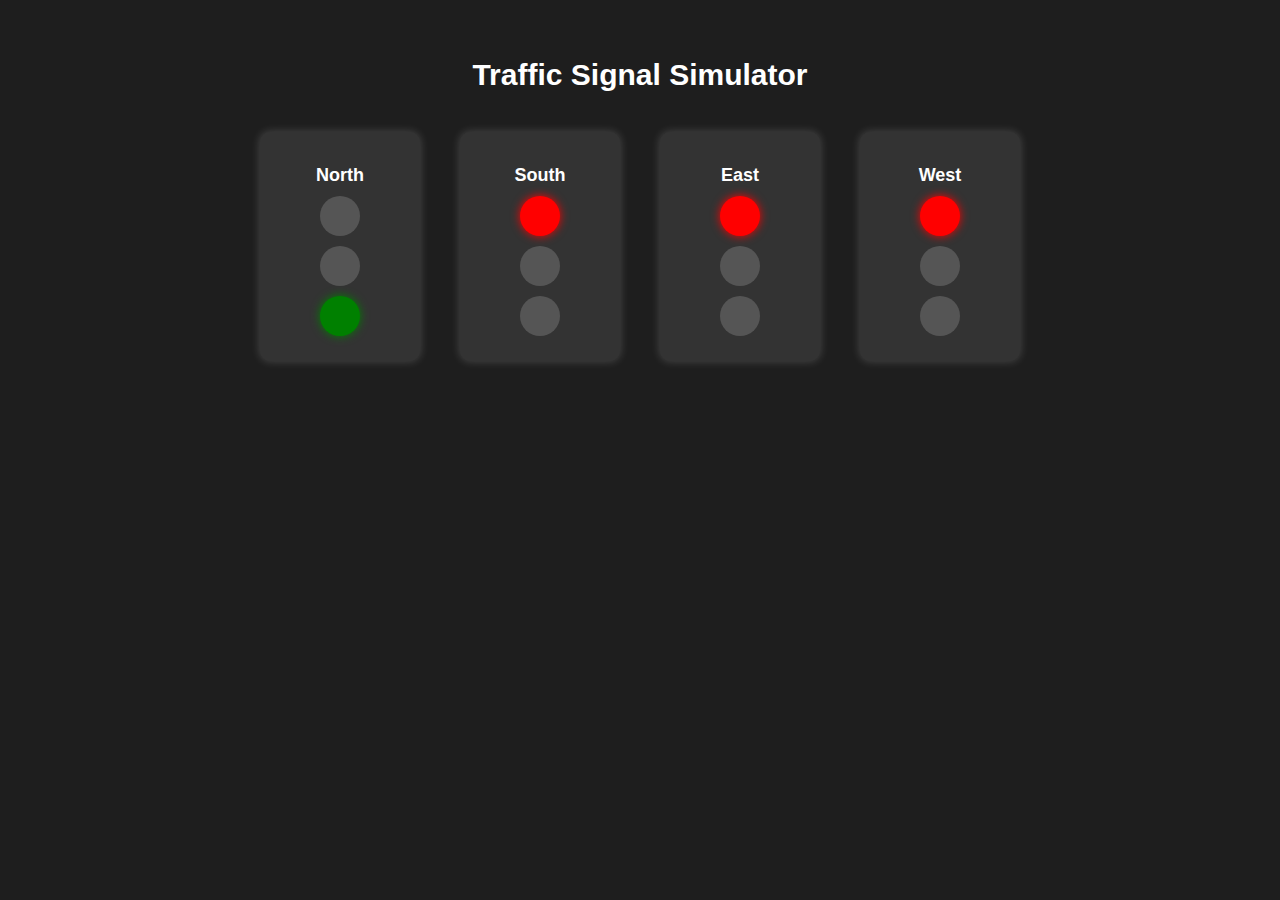
<file: project 8/index.html>
<!DOCTYPE html>
<html lang="en">

<head>
    <meta charset="UTF-8">
    <title>Traffic Signal Simulator</title>
    <link rel="stylesheet" href="style.css">
</head>

<body>

    <h1 class="heading">Traffic Signal Simulator</h1>

    <div class="traffic-container">
        <div class="signal" id="north">
            <p>North</p>
            <div class="light red"></div>
            <div class="light yellow"></div>
            <div class="light green"></div>
        </div>

        <div class="signal" id="south">
            <p>South</p>
            <div class="light red"></div>
            <div class="light yellow"></div>
            <div class="light green"></div>
        </div>

        <div class="signal" id="east">
            <p>East</p>
            <div class="light red"></div>
            <div class="light yellow"></div>
            <div class="light green"></div>
        </div>

        <div class="signal" id="west">
            <p>West</p>
            <div class="light red"></div>
            <div class="light yellow"></div>
            <div class="light green"></div>
        </div>
    </div>

    <script src="script.js"></script>
</body>

</html>
</file>
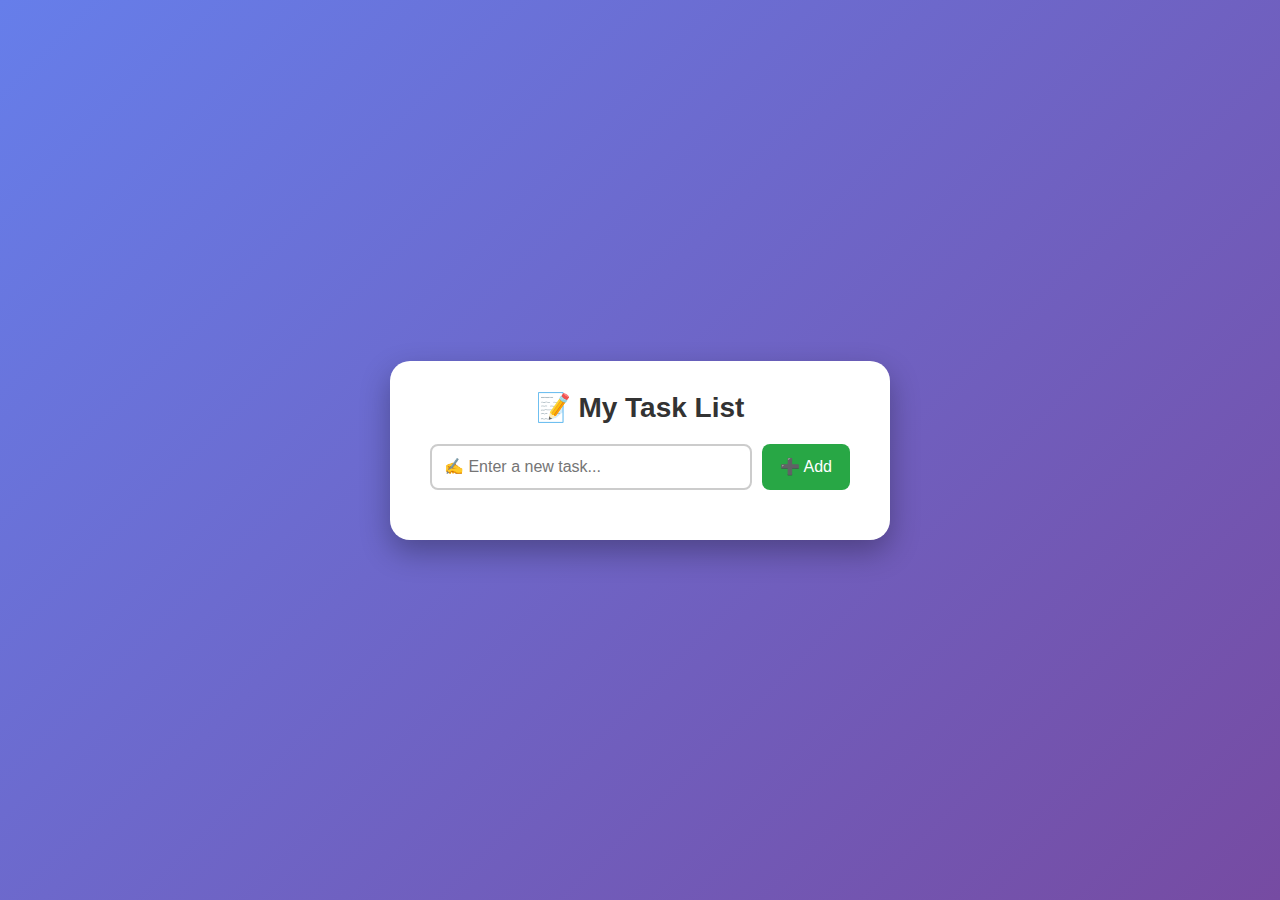
<file: project 9/index.html>
<!DOCTYPE html>
<html lang="en">

<head>
    <meta charset="UTF-8" />
    <meta name="viewport" content="width=device-width, initial-scale=1.0" />
    <title>📝 Safia's Todo List</title>
    <link rel="stylesheet" href="style.css">
</head>

<body>

    <div class="todo-container">
        <h1>📝 My Task List</h1>

        <div class="input-section">
            <input type="text" id="taskInput" placeholder="✍️ Enter a new task..." />
            <button id="addBtn">➕ Add</button>
        </div>

        <ul id="taskList">
            <!-- Tasks idhar dikhega -->
        </ul>
    </div>

    <script src="script.js"></script>
</body>

</html>
</file>
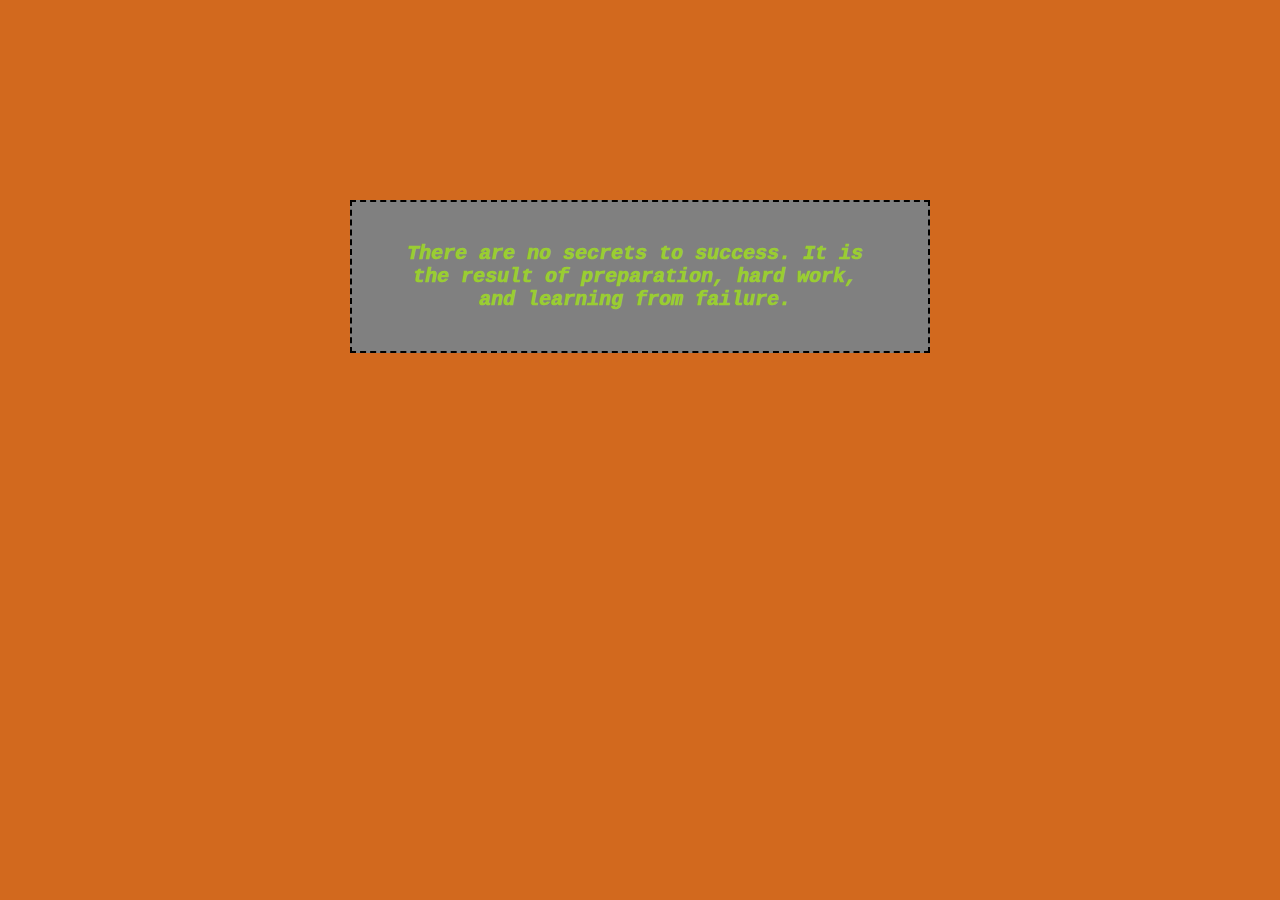
<file: project1/index.html>
<!DOCTYPE html>
<html lang="en">

<head>
    <meta charset="UTF-8">
    <meta name="viewport" content="width=device-width, initial-scale=1.0">
    <title>PROJECT1</title>
    <link rel="stylesheet" href="style.css">
</head>

<body>
    <div id="div_box"></div>

    <script src="script.js"></script>
</body>

</html>
</file>
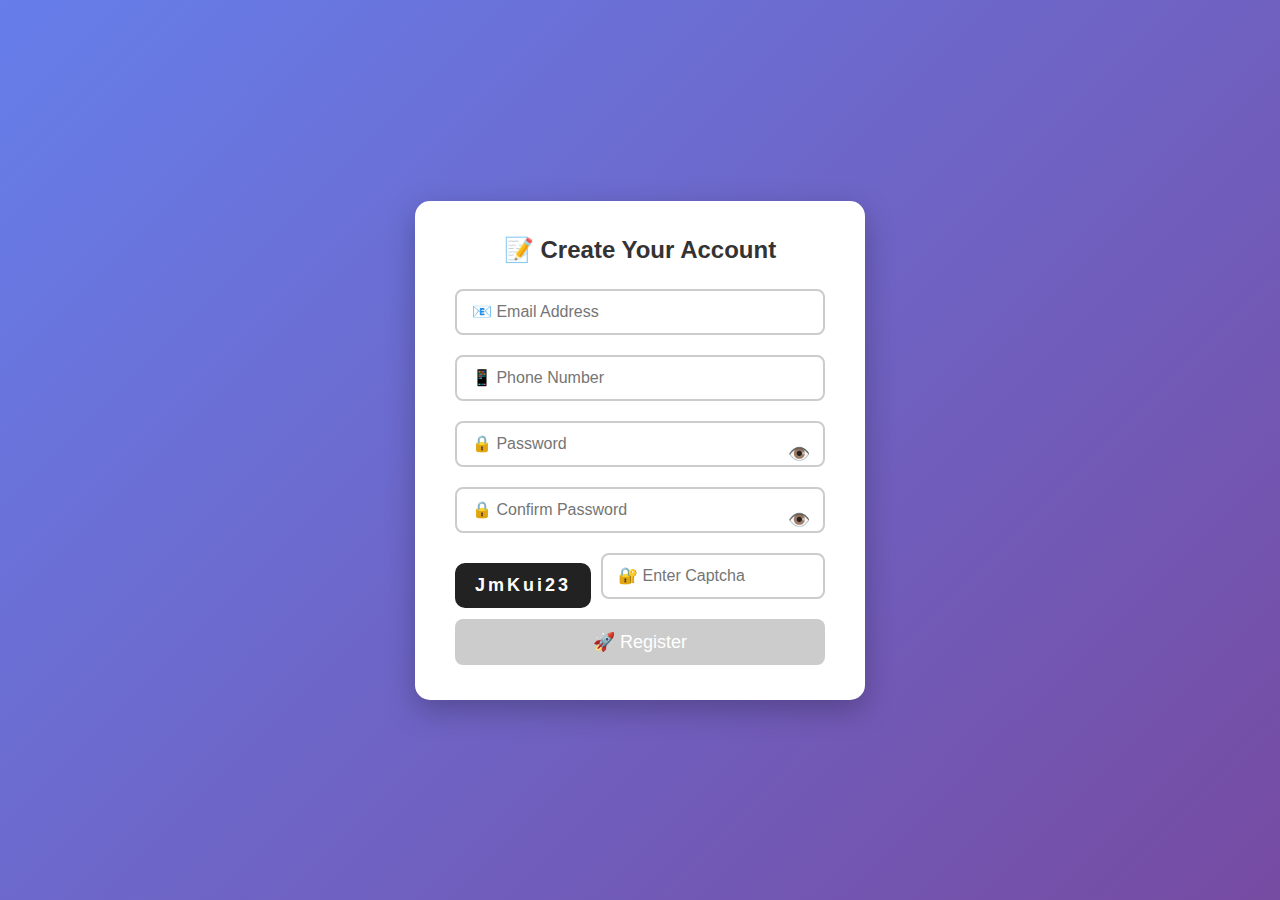
<file: project10/index.html>
<!DOCTYPE html>
<html lang="en">

<head>
    <meta charset="UTF-8" />
    <meta name="viewport" content="width=device-width, initial-scale=1.0" />
    <title>🚀 Safia Registration</title>
    <link rel="stylesheet" href="style.css">
</head>

<body>

    <div class="register-container">
        <h2>📝 Create Your Account</h2>

        <form id="registerForm" autocomplete="off">

            <input type="email" id="email" placeholder="📧 Email Address" required />

            <input type="tel" id="phone" placeholder="📱 Phone Number" required />

            <div class="password-wrapper">
                <input type="password" id="password" placeholder="🔒 Password" required />
                <span class="toggle" id="togglePass">👁️</span>
            </div>

            <div class="password-wrapper">
                <input type="password" id="confirmPassword" placeholder="🔒 Confirm Password" required />
                <span class="toggle" id="toggleConfirm">👁️</span>
            </div>

            <div class="captcha-box">
                <span id="captcha-text">A7X2C</span>
                <input type="text" id="captchaInput" placeholder="🔐 Enter Captcha" />
            </div>

            <button type="submit" id="submitBtn" disabled>🚀 Register</button>
        </form>
    </div>

    <script src="script.js"></script>
</body>

</html>
</file>
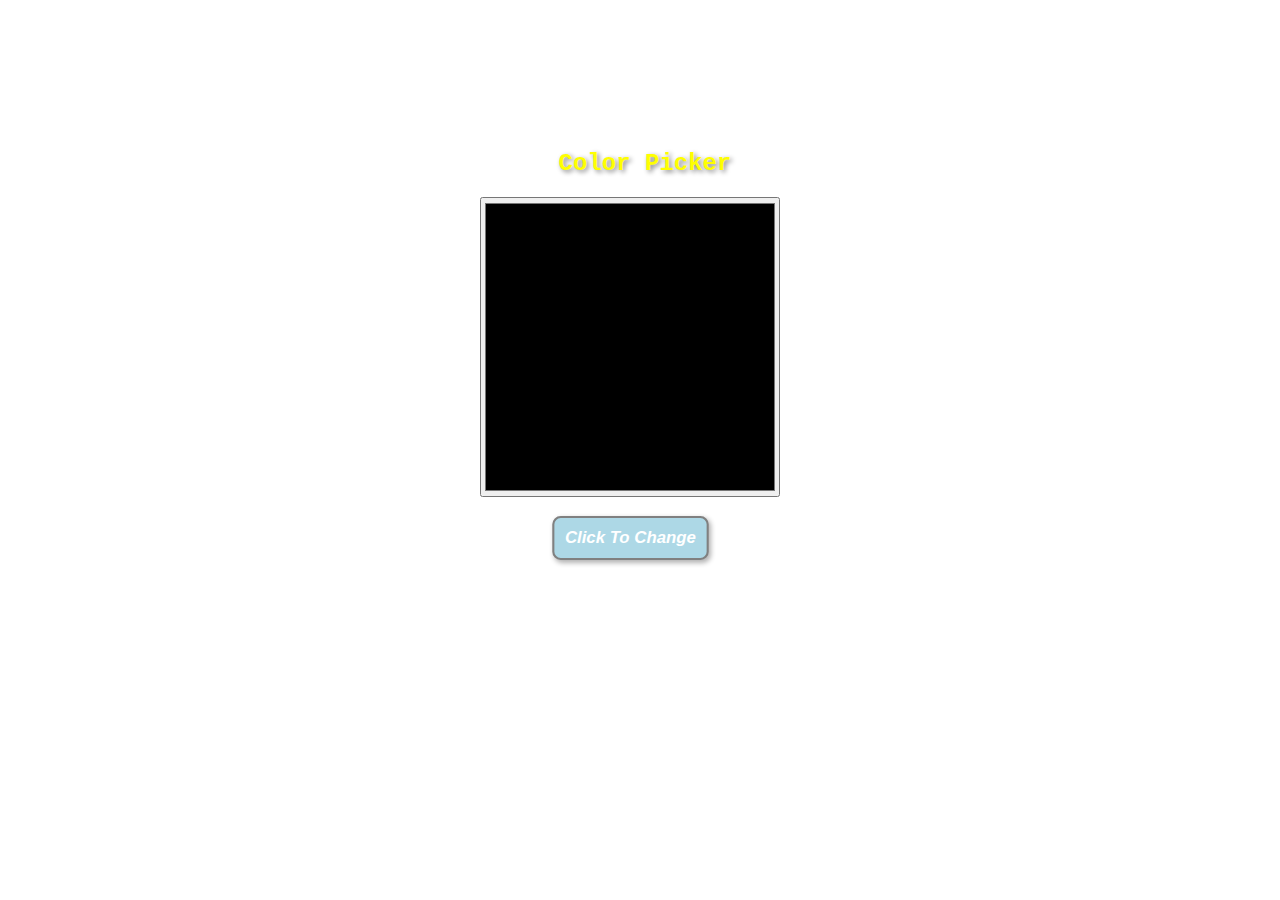
<file: project2/index.html>
<!DOCTYPE html>
<html lang="en">

<head>
    <meta charset="UTF-8">
    <meta name="viewport" content="width=device-width, initial-scale=1.0">
    <title>Project2</title>
    <link rel="stylesheet" href="style.css">
</head>

<body>
    <h2
        style="color:yellow; font-weight: 900;font-family: 'Courier New', Courier, monospace; font-style: inherit;  text-shadow: 2px 2px 5px gray; ">
        Color Picker </h2>

    <input type="color" id="color_picker">
    <button>Click To Change</button>

    <script src="script.js"></script>
</body>

</html>
</file>
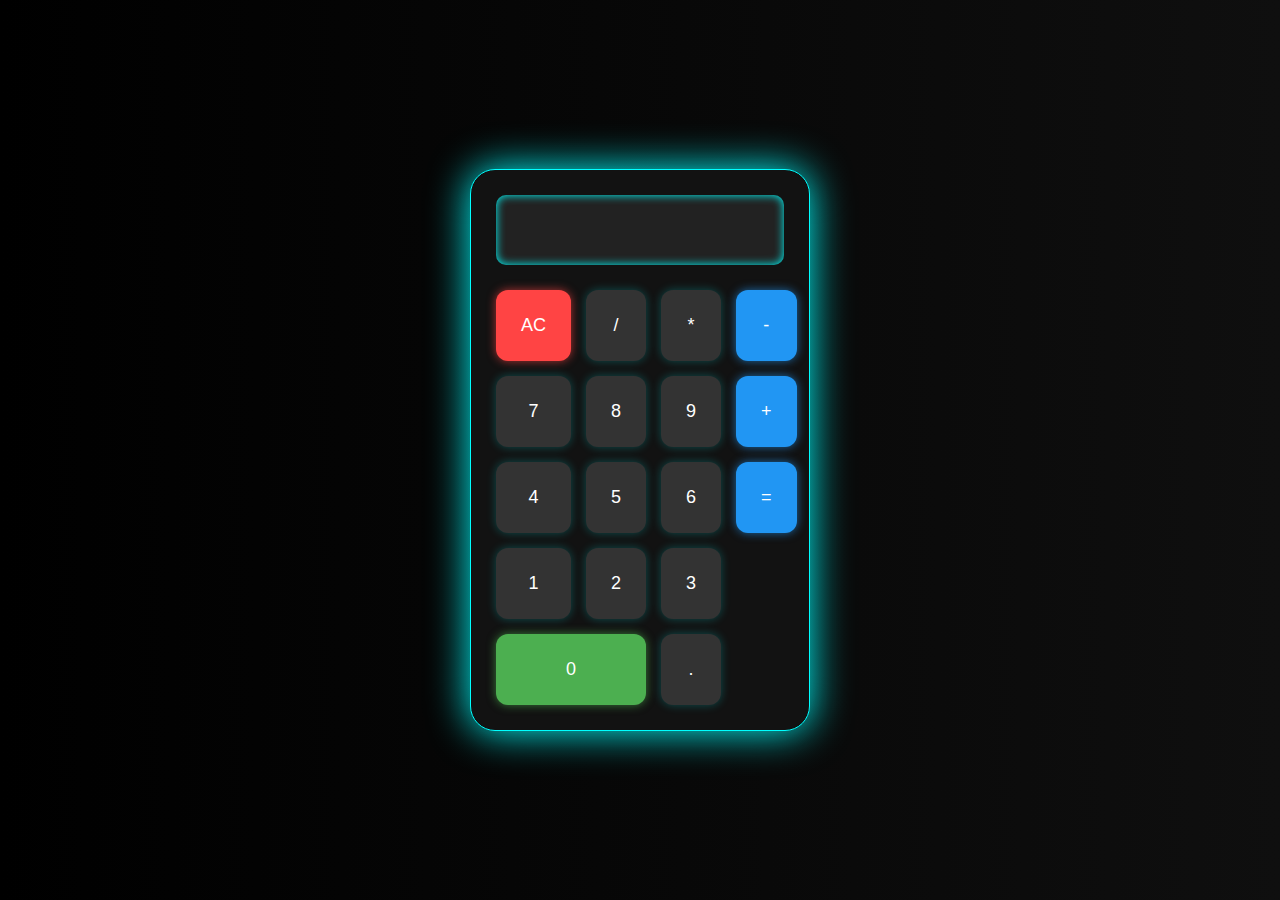
<file: project4/index.html>
<!DOCTYPE html>
<html lang="en">

<head>
    <meta charset="UTF-8" />
    <meta name="viewport" content="width=device-width, initial-scale=1.0" />
    <title>Safia Calculator</title>
    <link rel="stylesheet" href="style.css" />
</head>

<body>

    <div class="wrapper">
        <!-- <h1 class="title">🧮 Safia Calculator</h1> -->

        <div class="calculator">
            <input type="text" class="display" disabled />

            <div class="buttons">
                <button class="clear">AC</button>
                <button>/</button>
                <button>*</button>
                <button>-</button>

                <button>7</button>
                <button>8</button>
                <button>9</button>
                <button>+</button>

                <button>4</button>
                <button>5</button>
                <button>6</button>
                <button>=</button>

                <button>1</button>
                <button>2</button>
                <button>3</button>

                <button class="zero">0</button>
                <button>.</button>
            </div>
        </div>
    </div>

    <script src="script.js"></script>
</body>

</html>
</file>
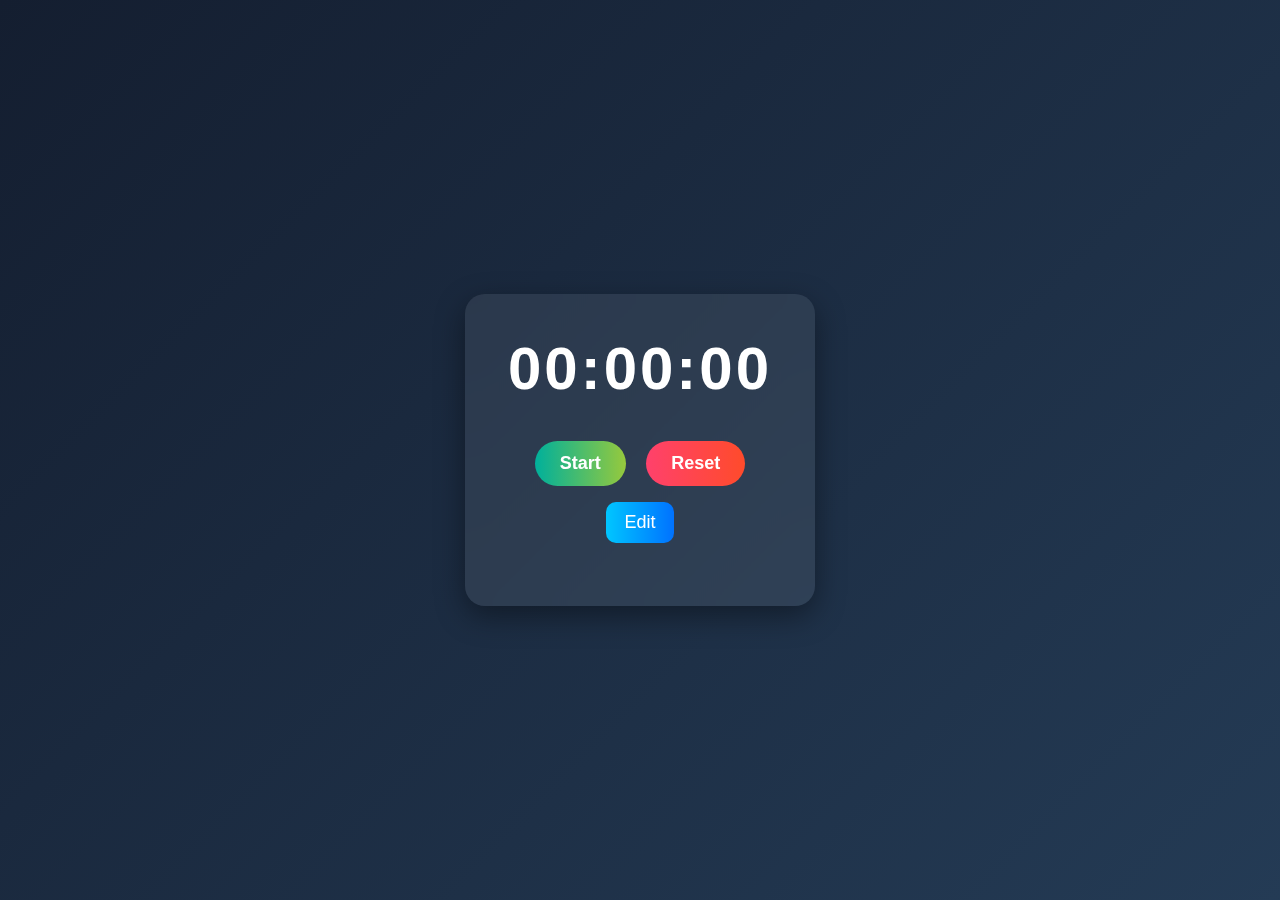
<file: project5/index.html>
<!DOCTYPE html>
<html lang="en">

<head>
    <meta charset="UTF-8">
    <title> Timer </title>
    <link rel="stylesheet" href="style.css">
</head>

<body>

    <div class="timer-wrapper">
        <h1 id="timer-display">00:00:00</h1>

        <div class="button-group">
            <button id="start-btn">Start</button>
            <button id="reset-btn">Reset</button>
            <button id="edit-btn">Edit</button>
        </div>

        <div class="edit-section hidden">
            <div class="input-group">
                <input type="number" id="hour-input" placeholder="HH" min="0" max="99">
                <input type="number" id="minute-input" placeholder="MM" min="0" max="59">
                <input type="number" id="second-input" placeholder="SS" min="0" max="59">
            </div>

            <div class="button-group">
                <button id="set-btn">Set Timer</button>
                <button id="done-btn">Done</button>
            </div>
        </div>
    </div>

    <script src="script.js"></script>
</body>

</html>
</file>
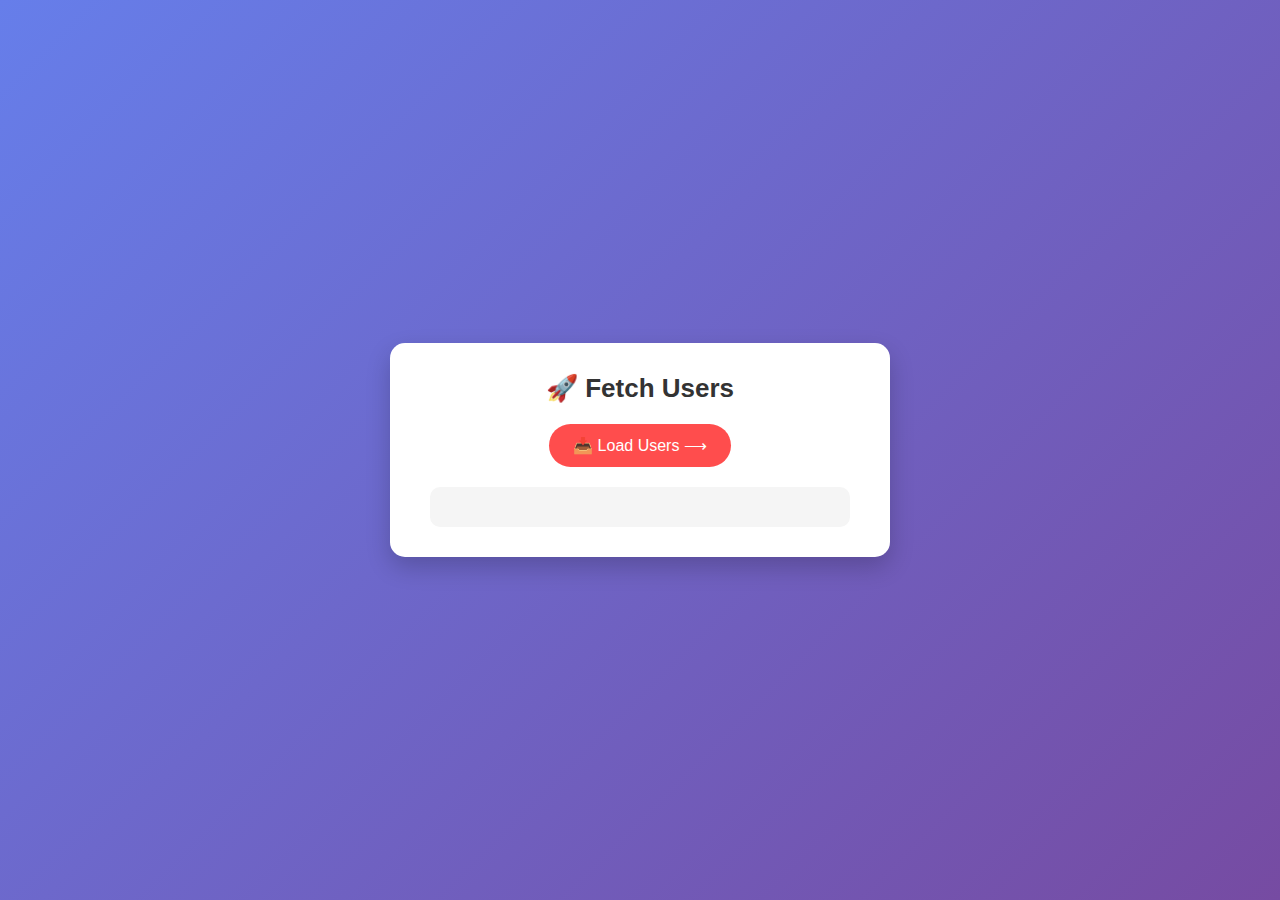
<file: project7/index.html>
<!DOCTYPE html>
<html lang="en">

<head>
    <meta charset="UTF-8" />
    <meta name="viewport" content="width=device-width, initial-scale=1.0" />
    <title>Stylish User Fetch</title>
    <link rel="stylesheet" href="style.css">
</head>

<body>

    <div class="container">
        <h1>🚀 Fetch Users</h1>
        <button id="fetchBtn">📥 Load Users ⟶</button>

        <div id="list-box">
            <ol id="userList">

            </ol>
        </div>
    </div>

    <script src="script.js"></script>
</body>

</html>
</file>
<file: project 8/style.css>
body {
    background: #1e1e1e;
    color: white;
    font-family: Arial, sans-serif;
    text-align: center;
    padding: 30px;
}

.heading {
    font-size: 30px;
    margin-bottom: 40px;
}

.traffic-container {
    display: flex;
    flex-wrap: wrap;
    justify-content: center;
    gap: 40px;
}

.signal {
    background: #333;
    padding: 15px 20px;
    border-radius: 10px;
    width: 120px;
    box-shadow: 0 0 10px rgba(255, 255, 255, 0.2);
}

.signal p {
    margin-bottom: 10px;
    font-weight: bold;
    font-size: 18px;
}

.light {
    width: 40px;
    height: 40px;
    margin: 10px auto;
    border-radius: 50%;
    background-color: #555;
    transition: background 0.5s ease;
}

.red.active {
    background-color: red;
    box-shadow: 0 0 10px red;
}

.yellow.active {
    background-color: yellow;
    box-shadow: 0 0 10px yellow;
}

.green.active {
    background-color: green;
    box-shadow: 0 0 10px green;
}
</file>
<file: project 9/style.css>
* {
    margin: 0;
    padding: 0;
    box-sizing: border-box;
    font-family: 'Segoe UI', sans-serif;
}

body {
    background: linear-gradient(135deg, #667eea, #764ba2);
    height: 100vh;
    display: flex;
    justify-content: center;
    align-items: center;
}

.todo-container {
    background-color: #fff;
    padding: 30px 40px;
    border-radius: 20px;
    box-shadow: 0 12px 30px rgba(0, 0, 0, 0.3);
    width: 90%;
    max-width: 500px;
}

.todo-container h1 {
    font-size: 28px;
    text-align: center;
    color: #333;
    margin-bottom: 20px;
}

.input-section {
    display: flex;
    gap: 10px;
    margin-bottom: 20px;
}

#taskInput {
    flex: 1;
    padding: 12px;
    border: 2px solid #ccc;
    border-radius: 8px;
    font-size: 16px;
}

#addBtn {
    background-color: #28a745;
    color: #fff;
    padding: 12px 18px;
    border: none;
    border-radius: 8px;
    font-size: 16px;
    cursor: pointer;
    transition: background 0.3s ease;
}

#addBtn:hover {
    background-color: #218838;
}

#taskList {
    list-style: none;
}

#taskList li {
    background-color: #f1f1f1;
    padding: 12px 15px;
    margin-bottom: 10px;
    border-radius: 10px;
    font-size: 17px;
    display: flex;
    justify-content: space-between;
    align-items: center;
    animation: fadeIn 0.3s ease-in;
}

#taskList li:hover {
    background-color: #e0e0e0;
}

.delete-btn {
    background-color: #dc3545;
    border: none;
    color: white;
    padding: 5px 12px;
    border-radius: 6px;
    cursor: pointer;
    transition: background 0.3s ease;
}

.delete-btn:hover {
    background-color: #c82333;
}

@keyframes fadeIn {
    from {
        transform: translateY(10px);
        opacity: 0;
    }

    to {
        transform: translateY(0);
        opacity: 1;
    }
}
</file>
<file: project1/style.css>
body {
    background-color: chocolate;
}

#div_box {
    width: 40%;
    height: 50px auto;
    padding: 20px;
    border: 2px dashed black;
    text-align: center;
    padding-left: 50px;
    margin: 0 auto;
    margin-top: 200px;
    background-color: gray;
}

.my_style {
    color: yellowgreen;
    font-size: 20px;
    text-align: center;
    padding-right: 40px;
    font-family: 'Courier New', Courier, monospace;
    font-style: italic;
    font-weight: 1000;

}
</file>
<file: project10/style.css>
* {
    margin: 0;
    padding: 0;
    box-sizing: border-box;
    font-family: 'Segoe UI', sans-serif;
}

body {
    background: linear-gradient(135deg, #667eea, #764ba2);
    height: 100vh;
    display: flex;
    justify-content: center;
    align-items: center;
}

.register-container {
    background-color: #fff;
    padding: 35px 40px;
    border-radius: 15px;
    box-shadow: 0 10px 30px rgba(0, 0, 0, 0.25);
    width: 100%;
    max-width: 450px;
}

.register-container h2 {
    text-align: center;
    color: #333;
    margin-bottom: 25px;
}

form input {
    width: 100%;
    padding: 12px 15px;
    margin-bottom: 20px;
    border-radius: 8px;
    border: 2px solid #ccc;
    font-size: 16px;
    transition: border 0.3s ease;
}

form input:focus {
    border-color: #667eea;
    outline: none;
}

.password-wrapper {
    position: relative;
}

.toggle {
    position: absolute;
    right: 15px;
    top: 50%;
    transform: translateY(-50%);
    cursor: pointer;
    font-size: 18px;
}

.captcha-box {
    display: flex;
    align-items: center;
    justify-content: space-between;
    gap: 10px;
}

#captcha-text {
    background: #222;
    color: #fff;
    font-weight: bold;
    letter-spacing: 3px;
    padding: 12px 20px;
    border-radius: 10px;
    font-size: 18px;
    user-select: none;
}

button:disabled {
    background-color: #ccc;
    cursor: not-allowed;
}

button {
    width: 100%;
    padding: 12px;
    background-color: #28a745;
    color: white;
    border: none;
    border-radius: 8px;
    font-size: 18px;
    cursor: pointer;
    transition: background 0.3s ease;
}

button:hover:enabled {
    background-color: #218838;
}
</file>
<file: project2/style.css>
body {
    text-align: center;
    transition-property: all;
    margin: 150px;
    padding-right: 20px;


}

#color_picker {
    width: 300px;
    height: 300px;
    /* border: 1px dotted black; */
    cursor: pointer;

}

h2 {
    margin-left: 30px;
}

button {

    padding: 10px;
    font-style: italic;
    border: 2px solid gray;
    border-radius: 8px;
    font-weight: bold;
    font-size: 16px;
    box-shadow: 2px 2px 5px rgba(0, 0, 0, 0.3);
    cursor: pointer;
    transition: all 0.5s ease;
    background-color: lightblue;
    color: white;
    transform: scale(1.05);
    display: block;
    margin: 20px auto;


}
</file>
<file: project4/style.css>
* {
    margin: 0;
    padding: 0;
    box-sizing: border-box;
    font-family: 'Segoe UI', sans-serif;
}

body {
    height: 100vh;
    background: linear-gradient(to right, #000, #0f0f0f);
    display: flex;
    justify-content: center;
    align-items: center;
}

.wrapper {
    text-align: center;
    color: #0ff;
    animation: fadeIn 2s ease-in-out;
}

.title {
    font-size: 32px;
    margin-bottom: 20px;
    text-shadow: 0 0 10px #0ff, 0 0 20px #00ffff;
    letter-spacing: 2px;
}

.calculator {
    background: #121212;
    padding: 25px;
    border-radius: 25px;
    box-shadow: 0 0 40px #0ff;
    width: 340px;
    border: 1px solid #0ff;
    animation: floatUp 1s ease;
}

.display {
    width: 100%;
    height: 70px;
    font-size: 28px;
    text-align: right;
    padding: 15px;
    border-radius: 10px;
    margin-bottom: 25px;
    background: #222;
    color: #00ff99;
    border: none;
    outline: none;
    box-shadow: inset 0 0 10px #0ff;
}

.buttons {
    display: grid;
    grid-template-columns: repeat(4, 1fr);
    gap: 15px;
}

button {
    padding: 25px;
    font-size: 18px;
    border: none;
    border-radius: 12px;
    background-color: #333;
    color: white;
    cursor: pointer;
    transition: all 0.2s ease;
    box-shadow: 0 0 10px #00ffff40;
}

button:hover {
    background-color: #444;
    transform: scale(1.05);
    box-shadow: 0 0 15px #00ffffaa;
}

/* Special Buttons */
.clear {
    background-color: #ff4444;
    box-shadow: 0 0 10px #ff4444aa;
}

.clear:hover {
    box-shadow: 0 0 20px #ff4444dd;
}

button:nth-child(4),
button:nth-child(8),
button:nth-child(12) {
    background-color: #2196f3;
    box-shadow: 0 0 10px #2196f3aa;
}

button:nth-child(4):hover,
button:nth-child(8):hover,
button:nth-child(12):hover {
    box-shadow: 0 0 20px #2196f3dd;
}

button:nth-child(16) {
    background-color: #4caf50;
    box-shadow: 0 0 10px #4caf50aa;
}

button:nth-child(16):hover {
    box-shadow: 0 0 20px #4caf50dd;
}

.zero {
    grid-column: span 2;
    background-color: #00c853;
    box-shadow: 0 0 10px #00c853aa;
}

.zero:hover {
    box-shadow: 0 0 20px #00c853dd;
}

/* Animations */
@keyframes floatUp {
    from {
        opacity: 0;
        transform: translateY(50px);
    }

    to {
        opacity: 1;
        transform: translateY(0);
    }
}

@keyframes fadeIn {
    from {
        opacity: 0;
        transform: scale(0.8);
    }

    to {
        opacity: 1;
        transform: scale(1);
    }
}
</file>
<file: project5/style.css>
* {
    margin: 0;
    padding: 0;
    box-sizing: border-box;
}

body {
    height: 100vh;
    background: linear-gradient(135deg, #141e30, #243b55);
    display: flex;
    justify-content: center;
    align-items: center;
    font-family: 'Segoe UI', sans-serif;
}

.timer-wrapper {
    background-color: rgba(255, 255, 255, 0.08);
    backdrop-filter: blur(12px);
    padding: 40px;
    border-radius: 20px;
    box-shadow: 0 10px 30px rgba(0, 0, 0, 0.4);
    text-align: center;
    color: #ffffff;
    width: 350px;
}

#timer-display {
    font-size: 60px;
    margin-bottom: 30px;
    letter-spacing: 3px;
}

.button-group {
    margin: 15px 0;
}

button {
    padding: 10px 18px;
    margin: 8px;
    font-size: 18px;
    border: none;
    border-radius: 10px;
    background: linear-gradient(to right, #00c6ff, #0072ff);
    color: white;
    cursor: pointer;
    transition: 0.3s ease;
}

button:hover {
    transform: scale(1.05);
    background: linear-gradient(to right, #0072ff, #00c6ff);
}

.edit-section {
    margin-top: 20px;
}

.input-group input {
    width: 60px;
    padding: 10px;
    margin: 0 6px;
    font-size: 20px;
    text-align: center;
    border-radius: 8px;
    border: 1px solid #ccc;
    outline: none;
}

.hidden {
    display: none;
}

/* Start Button - Green Round */
#start-btn {
    background: linear-gradient(to right, #00b09b, #96c93d);
    border-radius: 50px;
    color: white;
    font-weight: bold;
    padding: 12px 25px;
    border: none;
    cursor: pointer;
    transition: 0.3s ease;
}

#start-btn:hover {
    background: linear-gradient(to right, #11998e, #38ef7d);
    transform: scale(1.05);
}

/* Reset Button - Red Round */
#reset-btn {
    background: linear-gradient(to right, #ff416c, #ff4b2b);
    border-radius: 50px;
    color: white;
    font-weight: bold;
    padding: 12px 25px;
    border: none;
    cursor: pointer;
    transition: 0.3s ease;
}

#reset-btn:hover {
    background: linear-gradient(to right, #ff4b2b, #ff416c);
    transform: scale(1.05);
}
</file>
<file: project7/style.css>
* {
    margin: 0;
    padding: 0;
    box-sizing: border-box;
    font-family: 'Segoe UI', sans-serif;
}

body {
    background: linear-gradient(135deg, #667eea, #764ba2);
    height: 100vh;
    display: flex;
    justify-content: center;
    align-items: center;
    padding: 20px;
}

.container {
    background-color: #ffffff;
    padding: 30px 40px;
    border-radius: 15px;
    box-shadow: 0 10px 25px rgba(0, 0, 0, 0.2);
    max-width: 500px;
    width: 90%;
    text-align: center;
}

.container h1 {
    margin-bottom: 20px;
    color: #333;
    font-size: 26px;
}

#fetchBtn {
    background-color: #ff4d4d;
    color: #fff;
    border: none;
    padding: 12px 24px;
    font-size: 16px;
    border-radius: 30px;
    cursor: pointer;
    transition: background 0.3s ease;
    margin-bottom: 20px;
}

#fetchBtn:hover {
    background-color: #e60000;
}

#list-box {
    background-color: #f5f5f5;
    padding: 20px;
    border-radius: 10px;
    text-align: left;
    max-height: 300px;
    overflow-y: auto;
}

#userList {
    list-style-position: inside;
    font-size: 18px;
    color: #222;
}

#userList li {
    margin-bottom: 12px;
    line-height: 1.5;
}

#userList li::before {
    content: "👤 ";
    margin-right: 5px;
}
</file>
